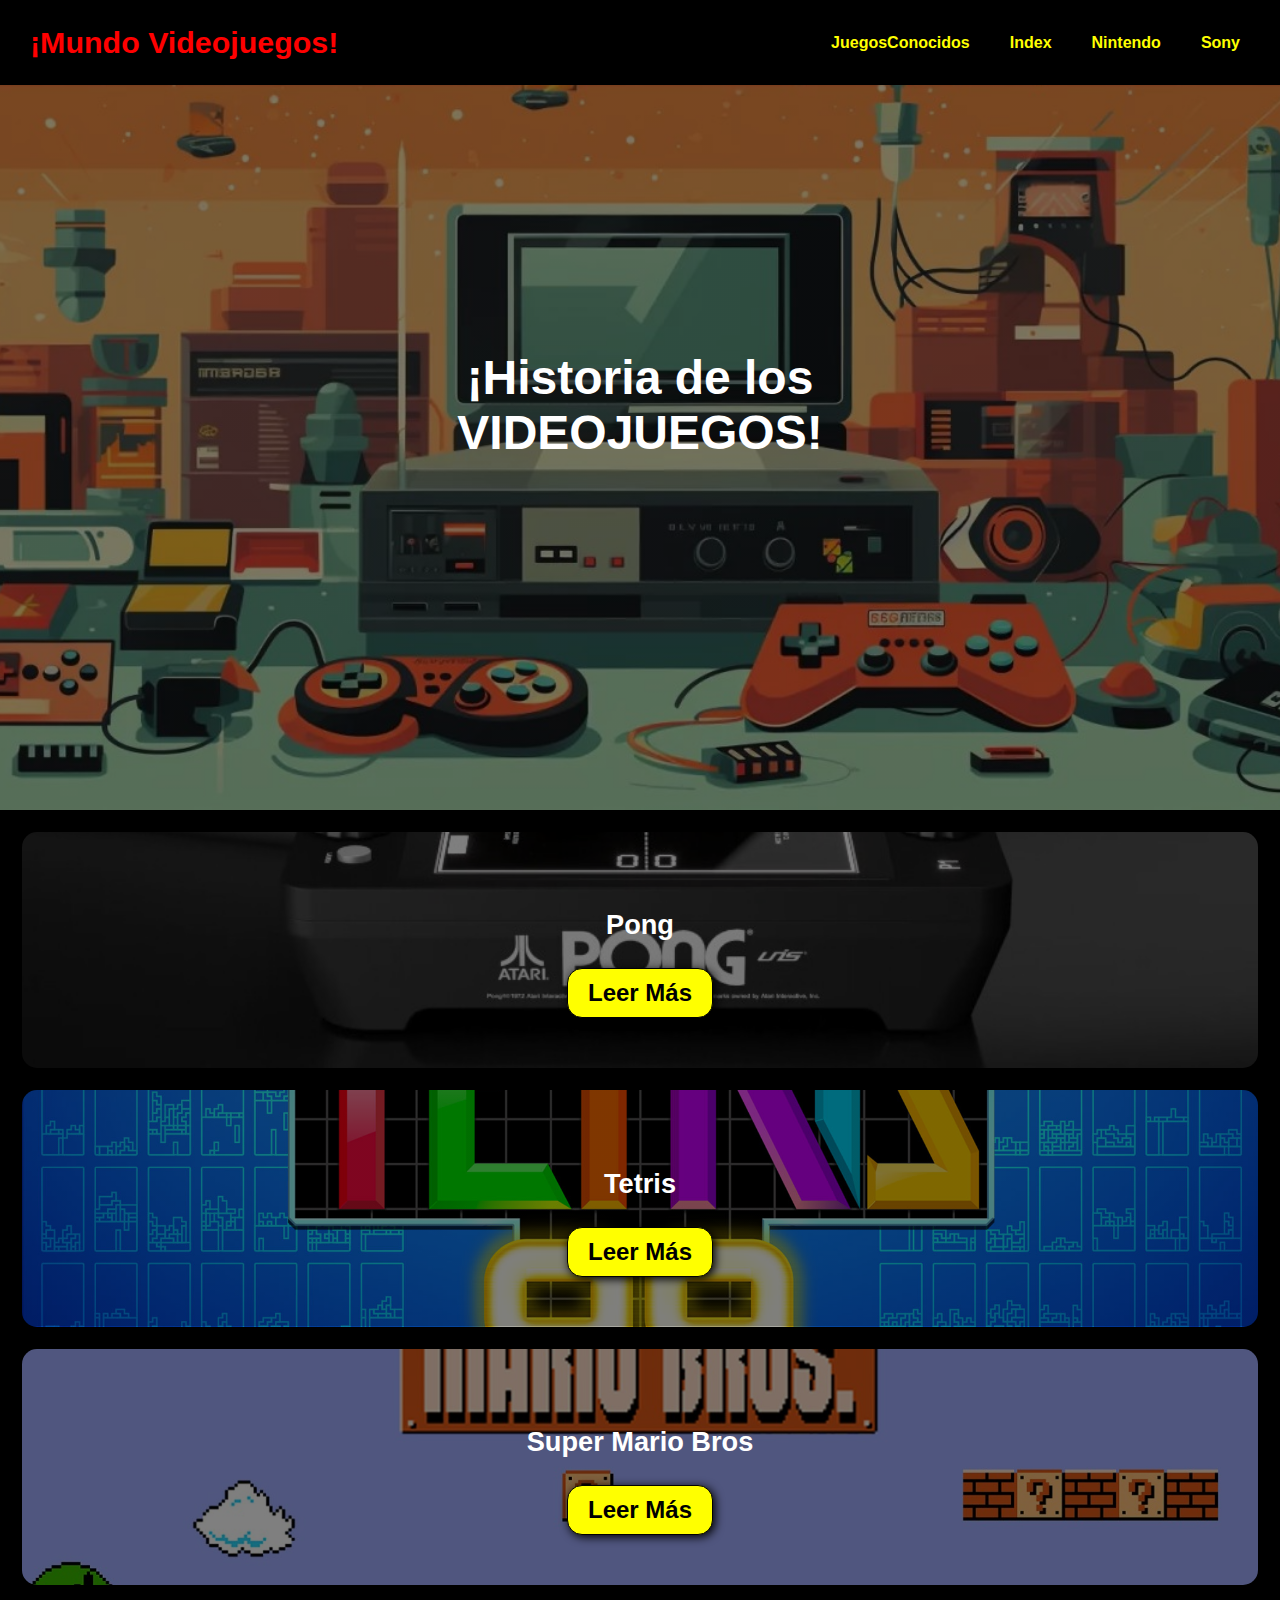
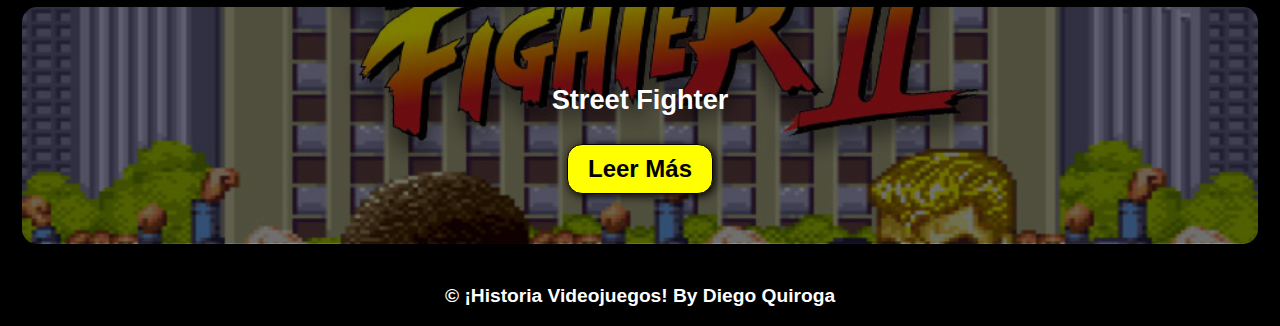
<file: Index.html>
<!DOCTYPE html>
<html lang="en">
<head>
    <meta content="width=device-width, initial-scale=1" name="viewport">
    <meta charset="UTF-8">
    <title>Index</title>
    <link rel="stylesheet" href="Index.css">

</head>
<body>
    <header>
        <div class="Contenido_No_Fijo">
            <p class="logo">¡Mundo Videojuegos!</p>
            <nav>
                <a href="JuegosConocidos.html">JuegosConocidos</a>
                <a href="Index.html">Index</a>
                <a href="Nintendo.html">Nintendo</a>
                <a href="Sony.html">Sony</a>
            </nav>
        </div>
    </header>
    
    <Section id="histoia">
        <h1>¡Historia de los <br>VIDEOJUEGOS!</h1>
    </Section>
    <section id="videojuegos-historicos">
        <div class="Contenido_No_Fijo">
            <div class="videojuegos">  
                <div class="Lista">
                    <h3>Pong</h3>
                    <p>Si bien Tennis for Two fue el primer juego, Pong fue una revolución. 
                        Este título se volvió un fenómeno cultural y, actualmente, muchos creen que fue el primer videojuego.</p>
                    <button onclick="MostrarTexto(this)">Leer Más</button>
                </div>
                <div class="Lista">
                    <h3>Tetris</h3>
                    <p>Durante décadas, fue el juego más vendido del planeta. Pese a que su creador, 
                        Alexey Pajitnov, no vio un centavo de su juego por años, 
                        Tetris llegó a ambos lados de la Cortina de Hierro 
                        en plena Guerra Fría y hasta se volvió deporte competitivo.</p>
                    <button onclick="MostrarTexto(this)">Leer Más</button>
                </div>
                <div class="Lista">
                    <h3>Super Mario Bros</h3>
                    <p>No fue el primer juego de plataformas, pero sí creó el molde definitivo como los conocemos con los requisitos mínimos:
                        saltar, correr, ir de un lado al otro de la pantalla y un personaje icónico.</p>
                    <button onclick="MostrarTexto(this)">Leer Más</button>
                </div>
                <div class="Lista">
                    <h3>Street Fighter</h3>
                    <p>Los juegos de peleas tienen un antes y un después de Street Fighter II. 
                        Este título puso las reglas básicas del género y las respetamos hasta hoy.</p>
                    <button onclick="MostrarTexto(this)">Leer Más</button>
                </div>
            </div>  
        </div>
        
    </section>
    <footer>
        <div class="Contenido_No_Fijo">
            <p>&copy; ¡Historia Videojuegos! By Diego Quiroga</p>
        </div>
    </footer>
    <script src="./Js/MostrarElementosOcultos.js"></script>
</body>
</html>
</file>
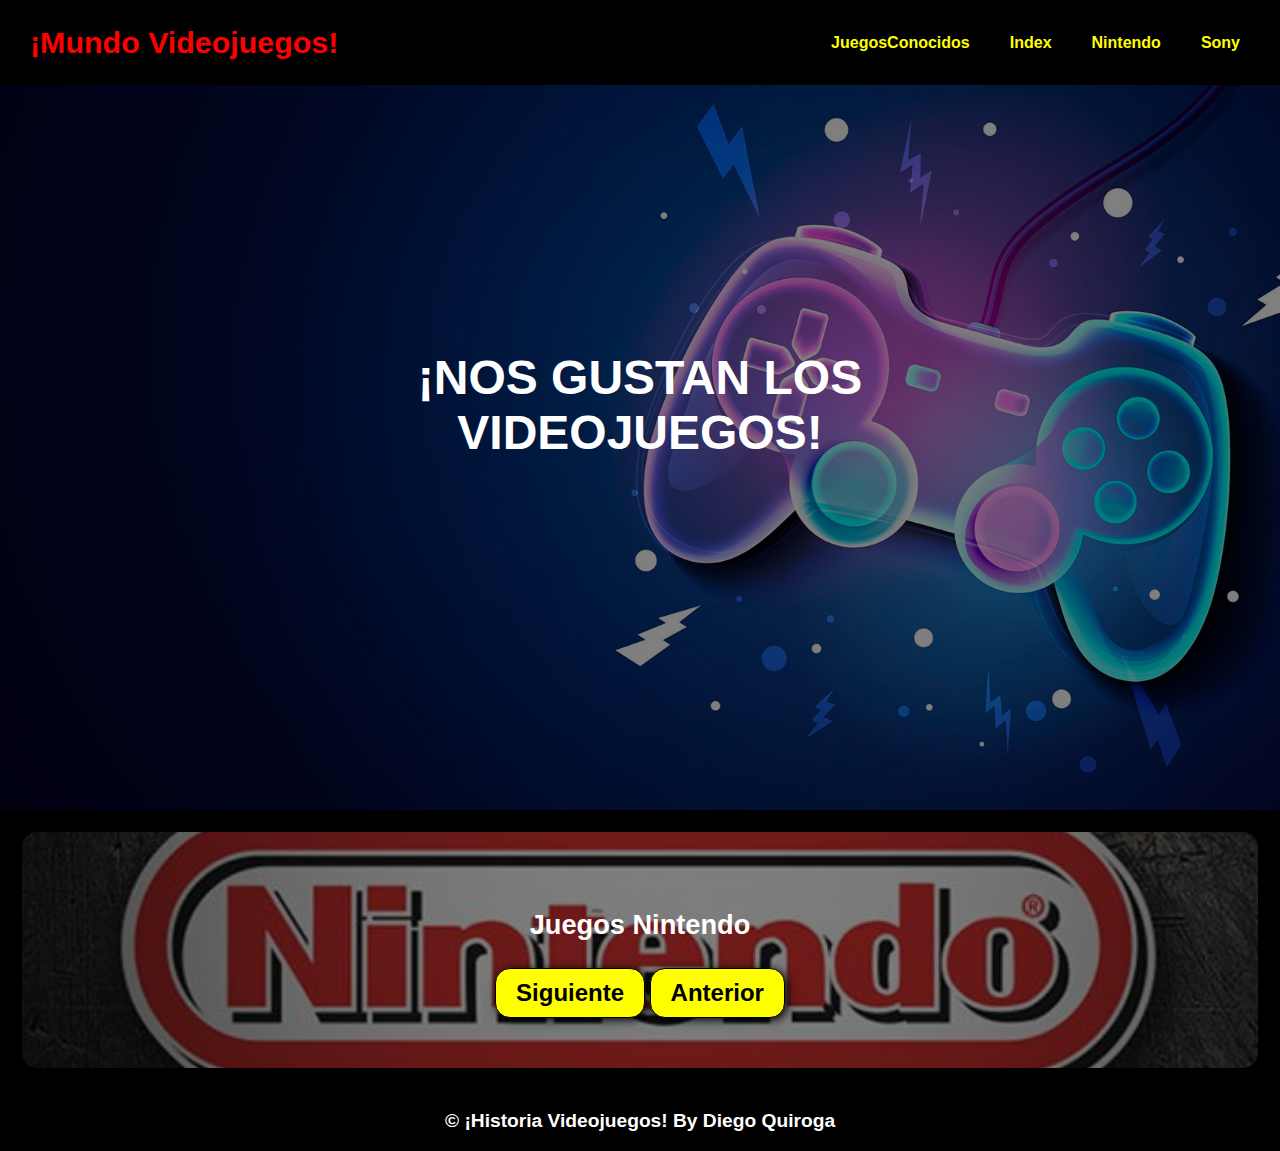
<file: JuegosConocidos.html>
<!DOCTYPE html>
<html lang="en">
<head>
    <meta charset="UTF-8">
    <meta name="viewport" content="width=device-width, initial-scale=1.0">
    <title>JuegosConocidos</title>
    <link rel="stylesheet" href="JuegosConocidos.css">
</head>
<body>
    <header>
        <div class="Contenido_No_Fijo">
            <p class="logo">¡Mundo Videojuegos!</p>
            <nav>
                <a href="JuegosConocidos.html">JuegosConocidos</a>
                <a href="Index.html">Index</a>
                <a href="Nintendo.html">Nintendo</a>
                <a href="Sony.html">Sony</a>
            </nav>
        </div>
    </header>
    <Section id="histoia">
        <h1>¡NOS GUSTAN LOS <br>VIDEOJUEGOS!</h1>
    </Section>
    <section id="videojuegos-historicos">
        <div class="Contenido_No_Fijo">
            <div class="videojuegos">  
                <div id="nintendo-section" class="Lista foto-nintendo">
                    <h3>Juegos Nintendo</h3>
                    <button onclick="imagenesDelanteNintendo()">Siguiente</button>
                    <button onclick="imagenesAtrasNintendo()">Anterior</button>
                </div>
                
            </div>  
        </div>
        
    </section>
    <footer>
        <div class="Contenido_No_Fijo">
            <p>&copy; ¡Historia Videojuegos! By Diego Quiroga</p>
        </div>
    </footer>
    <script src="./Js/imagenesDelante.js"></script>
</body>
</html>
</file>
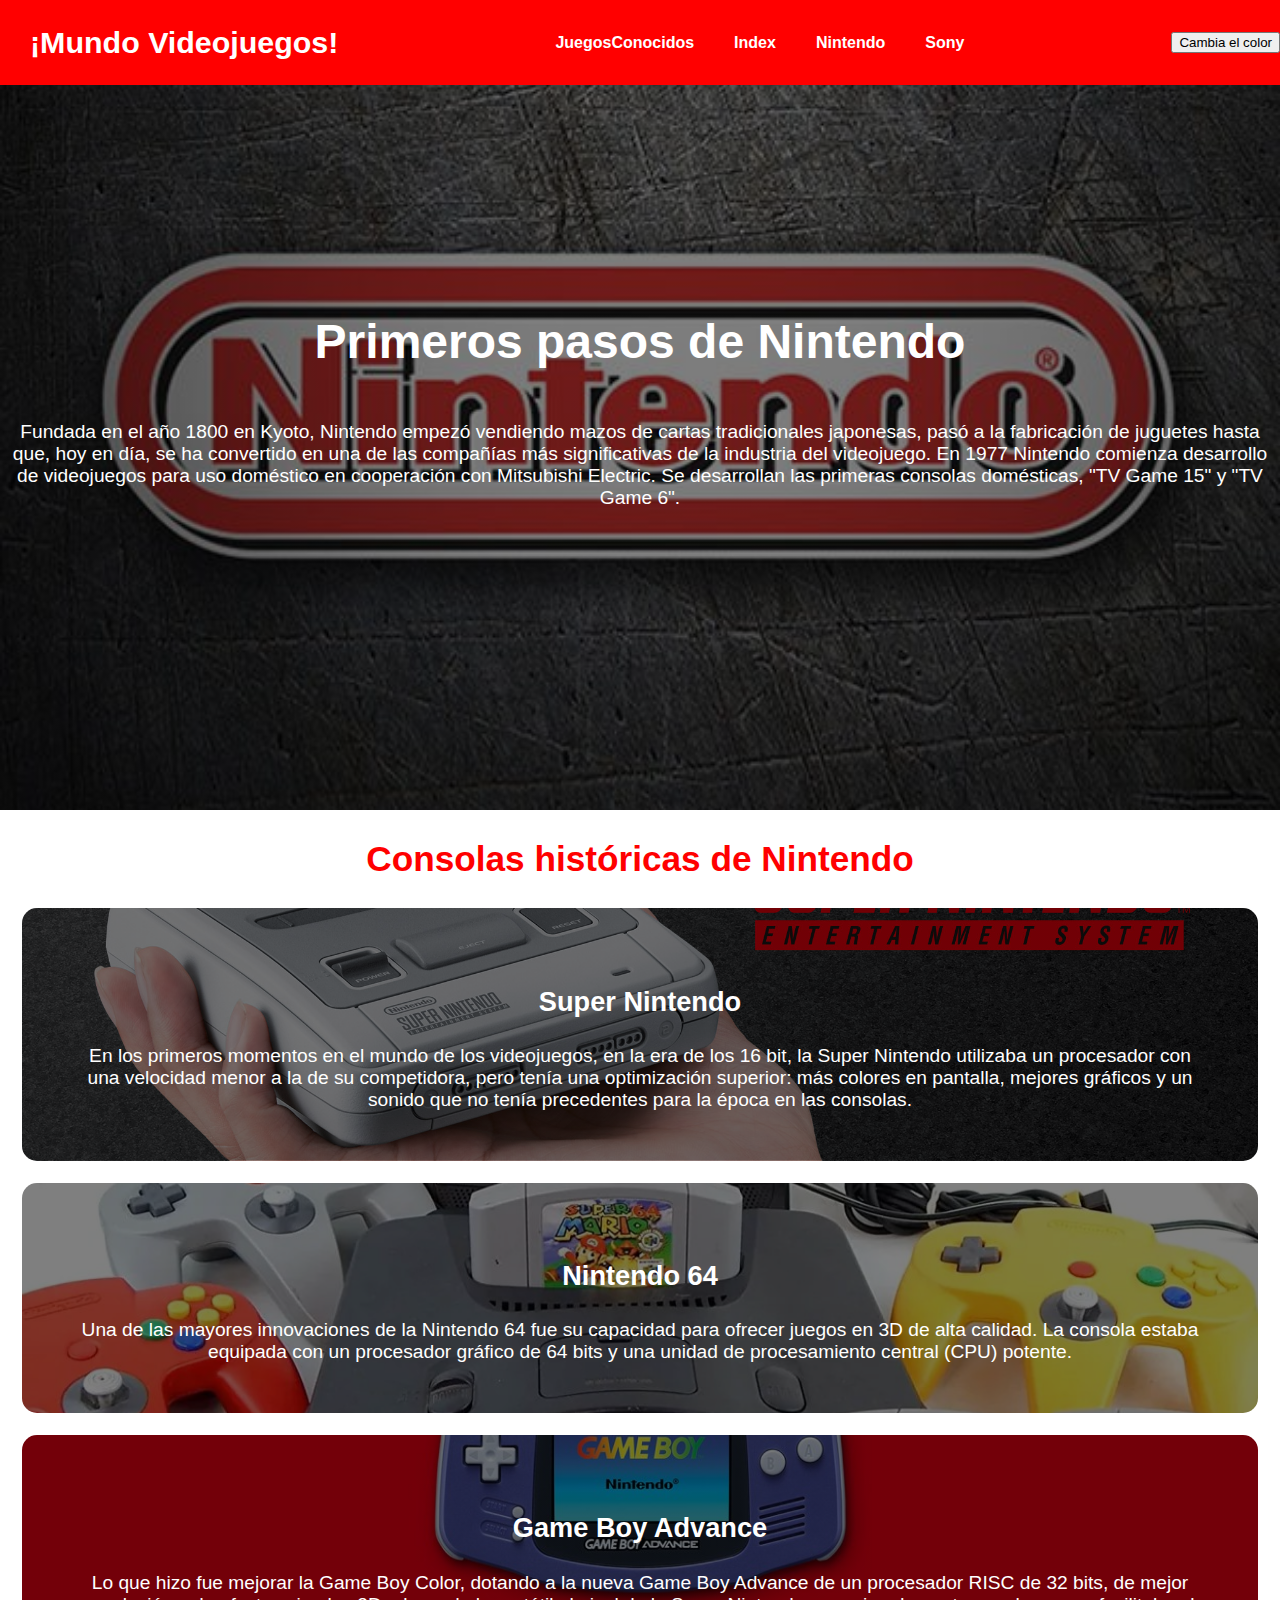
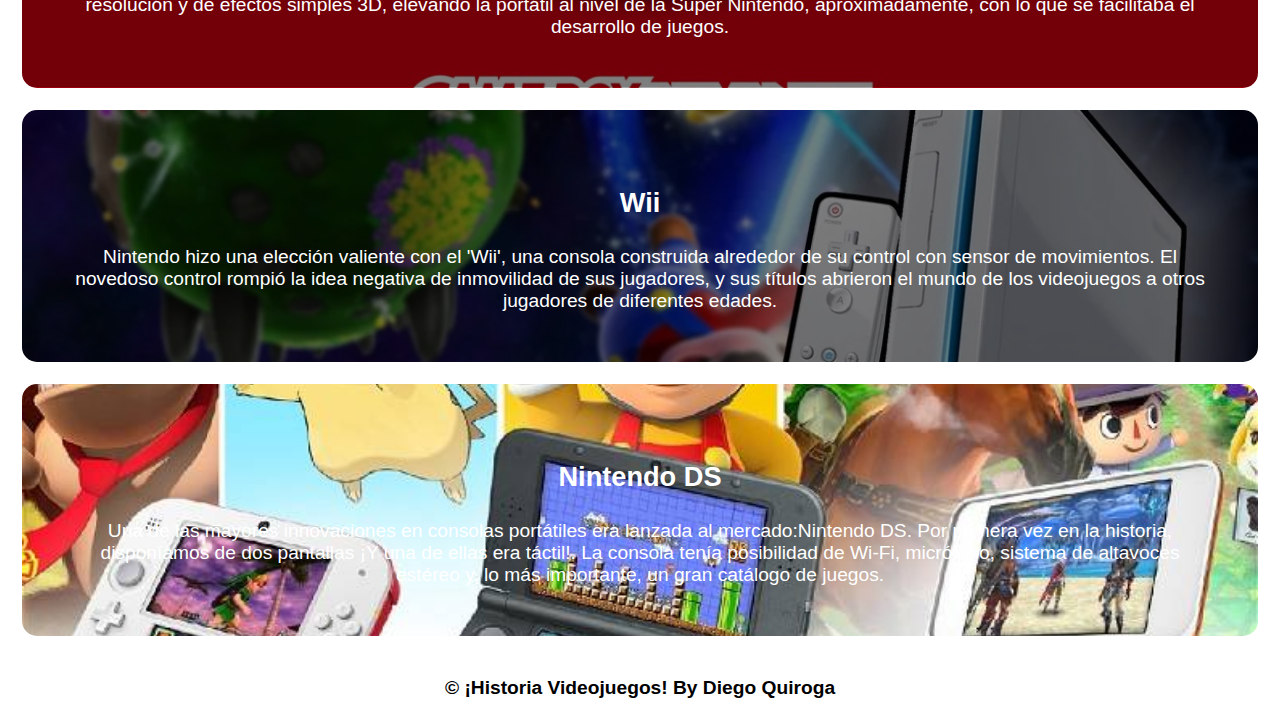
<file: Nintendo.html>
<!DOCTYPE html>
<html>
    <head>
        <meta content="width=device-width, initial-scale=1" name="viewport">
        <meta charset="UTF-8">
        <title>Nintendo</title>
        <link rel="stylesheet" href="Nintendo.css">
    </head>
<body>
    <header>
        <div class="contenedor">
            <p class="logo">¡Mundo Videojuegos!</p>
            <nav>
                <a href="JuegosConocidos.html">JuegosConocidos</a>
                <a href="Index.html">Index</a>
                <a href="Nintendo.html">Nintendo</a>
                <a href="Sony.html">Sony</a>
            </nav>
            <button onclick="cambiocolor()">Cambia el color</button>
        </div>
    </header>
    <Section id="Inicios"> 
         <h1>Primeros pasos de Nintendo</h1>
            <p>Fundada en el año 1800 en Kyoto, Nintendo empezó vendiendo mazos de cartas tradicionales japonesas, pasó a la fabricación 
            de juguetes hasta que, hoy en día, se ha convertido en una de las compañías más significativas de la industria del videojuego.
            En 1977 Nintendo comienza desarrollo de videojuegos para uso doméstico en cooperación con Mitsubishi Electric. Se desarrollan 
           las primeras consolas domésticas, "TV Game 15" y "TV Game 6".</p>
        </div> 
    </Section>
    <section id="Consolas-Populares">
        <div class="contenedor">
          <h2>Consolas históricas de Nintendo</h2> 
            <div class="consolas">
                <div class="consola">
                    <h3>Super Nintendo</h3>
                    <p>En los primeros momentos en el mundo de los videojuegos, en la era de los 16 bit, la Super Nintendo utilizaba 
                        un procesador con una velocidad menor a la de su competidora, pero tenía una optimización superior: 
                        más colores en pantalla, mejores gráficos y un sonido que no tenía precedentes para la época en las consolas.</p>
                </div>
                <div class="consola">
                    <h3>Nintendo 64</h3>
                    <p>Una de las mayores innovaciones de la Nintendo 64 fue su capacidad para ofrecer juegos en 3D de alta calidad.
                    La consola estaba equipada con un procesador gráfico de 64 bits y una unidad de procesamiento central (CPU) potente.</p>
                </div>
                <div class="consola">
                    <h3>Game Boy Advance</h3>
                    <p>Lo que hizo fue mejorar la Game Boy Color, dotando a la nueva Game Boy Advance de un procesador RISC de 
                        32 bits, de mejor resolución y de efectos simples 3D, elevando la portátil al nivel de 
                        la Super Nintendo, aproximadamente, con lo que se facilitaba el desarrollo de juegos.</p>
                </div>
                <div class="consola">
                    <h3>Wii</h3>
                    <p>Nintendo hizo una elección valiente con el 'Wii', una consola construida alrededor de su control con 
                    sensor de movimientos. El novedoso control rompió la idea negativa de inmovilidad de sus jugadores, y
                    sus títulos abrieron el mundo de los videojuegos a otros jugadores de diferentes edades.</p>
                </div>
                <div class="consola">
                    <h3>Nintendo DS</h3>
                    <p>Una de las mayores innovaciones en consolas portátiles era lanzada al mercado:Nintendo DS.
                    Por primera vez en la historia, disponíamos de dos pantallas ¡Y una de ellas era táctil!. 
                    La consola tenía posibilidad de Wi-Fi, micrófono, sistema de altavoces estéreo y, lo más importante, 
                    un gran catálogo de juegos.</p>
                </div>
            </div>    
        </div>
        
    </section> 
    <footer>
        <div class="contenedor">
            <p>&copy; ¡Historia Videojuegos! By Diego Quiroga</p>
        </div>
    </footer>
    <script src="Js/CmbioColorWeb.js"></script>
</body>
</html>
</file>
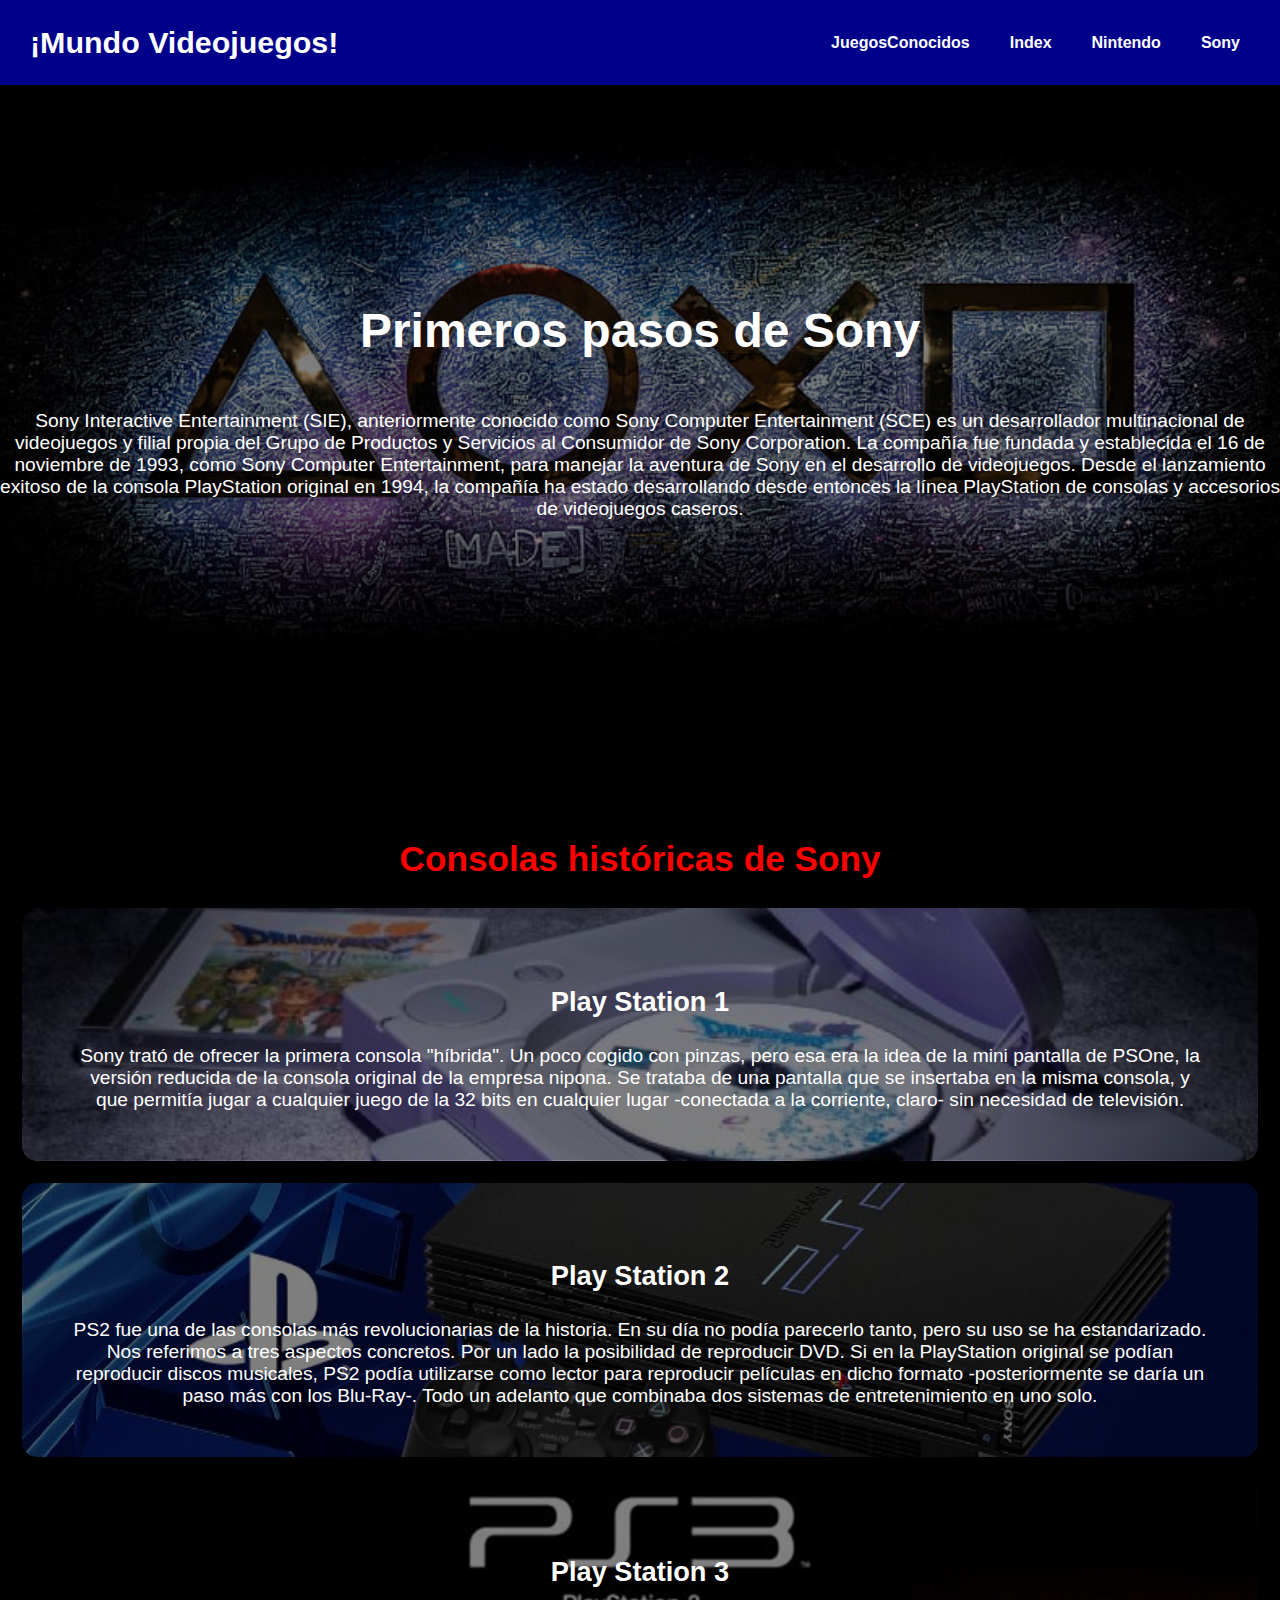
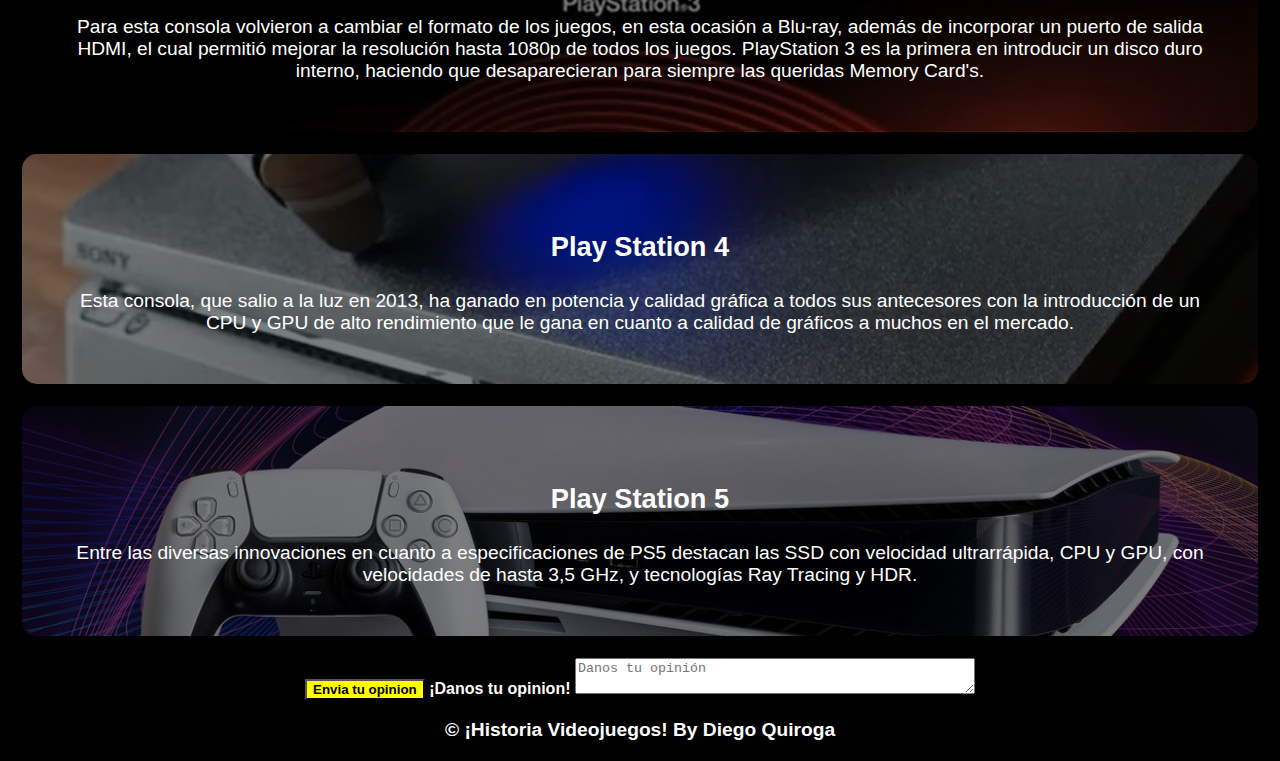
<file: Sony.html>
<!DOCTYPE html>
<html>
    <head>
        <meta content="width=device-width, initial-scale=1" name="viewport">
        <meta charset="UTF-8">
        <title>Sony</title>
        <link rel="stylesheet" href="Sony.css">
    </head>
<body>
    <header>
        <div class="contenedor">
            <p class="logo">¡Mundo Videojuegos!</p>
            <nav>
                <a href="JuegosConocidos.html">JuegosConocidos</a>
                <a href="Index.html">Index</a>
                <a href="Nintendo.html">Nintendo</a>
                <a href="Sony.html">Sony</a>
            </nav>
        </div>
    </header>
    <Section id="Inicios"> 
         <h1>Primeros pasos de Sony</h1>
            <p>Sony Interactive Entertainment (SIE), anteriormente conocido como Sony Computer Entertainment (SCE) es un desarrollador multinacional de 
                videojuegos y filial propia del Grupo de Productos y Servicios al Consumidor de Sony Corporation.
                La compañía fue fundada y establecida el 16 de noviembre de 1993, como Sony Computer Entertainment, para manejar 
                la aventura de Sony en el desarrollo de videojuegos. Desde el lanzamiento exitoso de la consola PlayStation 
                original en 1994, la compañía ha estado desarrollando desde entonces la línea PlayStation de 
                consolas y accesorios de videojuegos caseros.
            </p>
        </div> 
    </Section>
    <section id="Consolas-Populares">
        <div class="contenedor">
          <h2>Consolas históricas de Sony</h2> 
            <div class="consolas">
                <div class="consola">
                    <h3>Play Station 1</h3>
                    <p>Sony trató de ofrecer la primera consola "híbrida". Un poco cogido con pinzas, pero esa era la idea de la mini pantalla de PSOne, 
                        la versión reducida de la consola original de la empresa nipona. Se trataba de una pantalla que se insertaba en la misma consola, y 
                        que permitía jugar a cualquier juego de la 32 bits en cualquier lugar -conectada a la corriente, claro- sin necesidad de televisión.</p>
                </div>
                <div class="consola">
                    <h3>Play Station 2</h3>
                    <p>PS2 fue una de las consolas más revolucionarias de la historia. En su día no podía parecerlo tanto, pero su uso se ha estandarizado. 
                        Nos referimos a tres aspectos concretos.
                        Por un lado la posibilidad de reproducir DVD. Si en la PlayStation original se podían reproducir discos musicales, PS2 podía utilizarse como lector para
                        reproducir películas en dicho formato -posteriormente se daría un paso más con los Blu-Ray-. 
                        Todo un adelanto que combinaba dos sistemas de entretenimiento en uno solo.</p>
                </div>
                <div class="consola">
                    <h3>Play Station 3</h3>
                    <p>Para esta consola volvieron a cambiar el formato de los juegos, en esta ocasión a Blu-ray, además de incorporar un puerto de salida HDMI, 
                       el cual permitió mejorar la resolución hasta 1080p de todos los juegos. 
                       PlayStation 3 es la primera en introducir un disco duro interno, haciendo que desaparecieran para siempre las queridas Memory Card's.</p>
                </div>
                <div class="consola">
                    <h3>Play Station 4</h3>
                    <p>Esta consola, que salio a la luz en 2013, ha ganado en potencia y calidad gráfica a todos sus antecesores con la introducción de un 
                       CPU y GPU de alto rendimiento que le gana en cuanto a calidad de gráficos a muchos en el mercado.</p>
                </div>
                <div class="consola">
                    <h3>Play Station 5</h3>
                    <p>Entre las diversas innovaciones en cuanto a especificaciones de PS5 destacan las SSD con velocidad 
                       ultrarrápida, CPU y GPU, con velocidades de hasta 3,5 GHz, y tecnologías Ray Tracing y HDR.</p>
                </div>
            </div>    
        </div>
        
    </section> 
    <section id="formulario">
        <form onsubmit="Valoracion(event)">
            <input type="submit" class="Enviar"  value="Envia tu opinion">
            <label for="Valoracion">¡Danos tu opinion!</label>
            <textarea id="Opinion" placeholder="Danos tu opinión"></textarea>
            </form>
    </section>
    <footer>
        <div class="contenedor">
            <p>&copy; ¡Historia Videojuegos! By Diego Quiroga</p>
        </div>
    </footer>
    <script src="./Js/FormularioAlert.js"></script>
</body>
</html>   
</body>
</html>
</file>
<file: Index.css>
/*Version de la Web en tamaño reducido*/


/*Los elementos no creceran mas allá del limite que yo les de*/
*{
    box-sizing: border-box;}
/*Seleccionamos el tipo de letra del body y le ponemos margen 0*/
body{
    font-family: 'Roboto', sans-serif;
    margin: 0;
    background-color: rgb(0, 0, 0);
}

/*   HEADER SECTION    */


/*Color de fondo del header*/
header{
    background-color: black;
}
/*Estilo de la etiqueta logo*/
header .logo{
    margin: 0;
    padding: 25px 30px;
    font-weight: bold;
    color: red;
    font-size: 1.9em;
}
/**/
header .Contenido_No_Fijo{
    display: flex;
    flex-direction: column;
    align-items: center;
}
/*Estilo de los elementos de navegacion*/
header nav{
    display: flex;
    flex-direction: column;
    text-align: center;
    padding-bottom: 25px;
}
/*Separacion de los enlaces y estilo de los mismos*/
header a{
    padding: 5px 20px;
    text-decoration: none;
    font-weight: bold;
    color: yellow;
    
}
/*Cambio de color de los enlaces al pasar el cursor*/
header a:hover{
    color: white;
}


/*   END HEADER SECTION    */


/*Damos tamaño a los h1*/
h1{ font-size: 3em;}
/*Damos tamaño a los h2*/
h2{ font-size: 2.2em;}
/*Damos tamaño a los h3*/
h3{ font-size: 1.7em;}
/*Damos tamaño a los p*/
p{ font-size: 1.2em;}

/*Estilo de los botones*/
button{
    font-size: 1.5em;
    font-weight: bold;
    padding: 10px 20px;
    border-radius: 15px;
    border: 1px solid rgba(1,1,1.0);
    box-shadow: 2px 2px 10px rgba(1,1,1.0);
    color: black;
    background-color: yellow;
}

/*Cambio de color al pasar el cursor por encima de los botones*/
button:hover{
    background-color: gray;
}
/*Margen automatico y lo maximo a lo que se expande el texto del contenido de la clase deleccionada*/
.Contenido_No_Fijo{
    max-width: 1400px;
    margin: auto;
}


#histoia{
    display: flex;
    align-items: center;
    justify-content: center;
    text-align: center;
    flex-direction: column;
    height: 90vh;
    color: white;
    background-color: black;
    background-image: linear-gradient(
        0deg,
        rgba(0,0,0,0.5),
        rgba(0,0,0,0.5)
    )
    ,url("Fotos/HistoriaVideojuegos.jpg");
    background-repeat: no-repeat;
    background-size: cover;
    background-position: center center;
}

#historia h1{
    color: black;
}

#videojuegos-historicos{
    background-color: black;
    color: white;
    text-align: center;
}

#videojuegos-historicos.Contenido_No_Fijo{
    padding: 200px 12px;
}

#videojuegos-historicos p{
    display: none;
}

#videojuegos-historicos .Lista{
    background-position: center center;
    background-size: cover;
    padding: 50px;
    margin: 22px;
    border-radius: 15px;
}

/*linearGradient hace que el texto sobre la imagen quede mejor*/
.Lista:first-child{   
    background-image: linear-gradient(
        0deg,
        rgba(0,0,0,0.5),
        rgba(0,0,0,0.5)
    )
    ,url(Fotos/Pong.jpg);
}

.Lista:nth-child(2){
    background-image: linear-gradient(
        0deg,
        rgba(0,0,0,0.5),
        rgba(0,0,0,0.5)
    )
    ,url(Fotos/Tetris.jpg);
}

.Lista:nth-child(3){
    background-image: linear-gradient(
        0deg,
        rgba(0,0,0,0.5),
        rgba(0,0,0,0.5)
    )
    ,url(Fotos/Mario.jpg);
}

.Lista:last-child{
    background-image: linear-gradient(
        0deg,
        rgba(0,0,0,0.5),
        rgba(0,0,0,0.5)
    )
    ,url(Fotos/Street.jpg);
}

footer{
    font-weight: bold;
    display: flex;
    flex-direction: column;
    justify-content: center;
    align-items: flex-end;
    text-align: center;
    color: white;

}
    

/*Para que sea responsive y se modifique cuando el tamaño de la pantalla sea mayor al indicado, es decir, 
en este caso es la version de la Web en tamaño grande*/

@media screen and (min-width: 720px){
    /*El header se mantiene arriba mientras bajamos por la pagina*/
    header{
        position: fixed;
        width: 100%;
    }

    header .Contenido_No_Fijo{
        flex-direction: row;
        justify-content: space-between;
    }

    header nav{
        flex-direction: row;
        padding-bottom: 0;
        padding-right: 20px;
    }

    
}
</file>
<file: JuegosConocidos.css>
/*Version de la Web en tamaño reducido*/


/*Los elementos no creceran mas allá del limite que yo les de*/
*{
    box-sizing: border-box;}
/*Seleccionamos el tipo de letra del body y le ponemos margen 0*/
body{
    font-family: 'Roboto', sans-serif;
    margin: 0;
    background-color: black;
}

/*Damos tamaño a los h1*/
h1{ font-size: 3em;}
/*Damos tamaño a los h2*/
h2{ font-size: 2.2em;}
/*Damos tamaño a los h3*/
h3{ font-size: 1.7em;}
/*Damos tamaño a los p*/
p{ font-size: 1.2em;}

/*Estilo de los botones*/
button{
    font-size: 1.5em;
    font-weight: bold;
    padding: 10px 20px;
    border-radius: 15px;
    border: 1px solid rgba(1,1,1.0);
    box-shadow: 2px 2px 10px rgba(1,1,1.0);
    color: black;
    background-color: yellow;
}

/*Cambio de color al pasar el cursor por encima de los botones*/
button:hover{
    background-color: gray;
}
/*Margen automatico y lo maximo a lo que se expande el texto del contenido de la clase deleccionada*/
.Contenido_No_Fijo{
    max-width: 1400px;
    margin: auto;
}
/*Color de fondo del header*/
header{
    background-color: black;
}
/*Estilo de la etiqueta logo*/
header .logo{
    margin: 0;
    padding: 25px 30px;
    font-weight: bold;
    color: red;
    font-size: 1.9em;
}
/**/
header .Contenido_No_Fijo{
    display: flex;
    flex-direction: column;
    align-items: center;
}
/*Estilo de los elementos de navegacion*/
header nav{
    display: flex;
    flex-direction: column;
    text-align: center;
    padding-bottom: 25px;
}
/*Separacion de los enlaces y estilo de los mismos*/
header a{
    padding: 5px 20px;
    text-decoration: none;
    font-weight: bold;
    color: yellow;

}
/*Cambio de color de los enlaces al pasar el cursor*/
header a:hover{
    color: white;
}

#histoia{
    display: flex;
    align-items: center;
    justify-content: center;
    text-align: center;
    flex-direction: column;
    height: 90vh;
    color: white;
    background-color: black;
    background-image: linear-gradient(
        0deg,
        rgba(0,0,0,0.5),
        rgba(0,0,0,0.5)
    )
    ,url("Fotos/videojuegos.jpg");
    background-repeat: no-repeat;
    background-size: cover;
    background-position: center center;
}

#historia h1{
    color: black;
}

#videojuegos-historicos{
    background-color: black;
    color: white;
    text-align: center;
}

#videojuegos-historicos.Contenido_No_Fijo{
    padding: 200px 12px;
}

#videojuegos-historicos p{
    display: none;
}

#videojuegos-historicos .Lista{
    background-position: center center;
    background-size: cover;
    padding: 50px;
    margin: 22px;
    border-radius: 15px;
}



.foto-nintendo{
    background-image: linear-gradient(
        0deg,
        rgba(0,0,0,0.5),
        rgba(0,0,0,0.5)
    )
    ,url(FotosNintendo/Nintendo.jpg);
}



.foto-nintendo-1{
    background-image: linear-gradient(
        0deg,
        rgba(0,0,0,0.5),
        rgba(0,0,0,0.5)
    )
    ,url(JuegoConocidosNintendo/Nintendo.jpg);
    background-position: center;
}

.foto-nintendo-2{
    background-image: linear-gradient(
        0deg,
        rgba(0,0,0,0.5),
        rgba(0,0,0,0.5)
    )
    ,url(JuegoConocidosNintendo/Nintendo2.jpg);
    background-position: center;
}

.foto-nintendo-3{
    background-image: linear-gradient(
        0deg,
        rgba(0,0,0,0.5),
        rgba(0,0,0,0.5)
    )
    ,url(JuegoConocidosNintendo/Nintendo3.jpg);
    background-position: center;
}



footer{
    font-weight: bold;
    display: flex;
    flex-direction: column;
    justify-content: center;
    align-items: flex-end;
    text-align: center;
    color: white;

}
    

/*Para que sea responsive y se modifique cuando el tamaño de la pantalla sea mayor al indicado, es decir, 
en este caso es la version de la Web en tamaño grande*/

@media screen and (min-width: 720px){
    /*El header se mantiene arriba mientras bajamos por la pagina*/
    header{
        position: fixed;
        width: 100%;
    }

    header .Contenido_No_Fijo{
        flex-direction: row;
        justify-content: space-between;
    }

    header nav{
        flex-direction: row;
        padding-bottom: 0;
        padding-right: 20px;
    }

    
}
</file>
<file: Nintendo.css>
/*Los elementos no creceran mas allá del limite que yo les de*/
*{
    box-sizing: border-box;
}

/*Seleccionamos el tipo de letra del body y le ponemos margen 0*/
body{
    font-family: 'Roboto', sans-serif;
    margin: 0;
    background-color: white;
}

/*Damos tamaño a los h1*/
h1{ font-size: 3em;}
/*Damos tamaño a los h2*/
h2{ font-size: 2.2em;}
/*Damos tamaño a los h3*/
h3{ font-size: 1.7em;}
/*Damos tamaño a los p*/
p{ 
    font-size: 1.2em;
    max-width: 1400px;
}


/*Margen automatico y lo maximo a lo que se expande el texto del contenido de la clase deleccionada*/
.contenedor{
    max-width: 1400px;
    margin: auto;
}
/*Color de fondo del header*/
header{
    background-color: red;
}
/*Estilo de la etiqueta logo*/
header .logo{
    margin: 0;
    padding: 25px 30px;
    font-weight: bold;
    color: white;
    font-size: 1.9em;
}
/**/
header .contenedor{
    display: flex;
    flex-direction: column;
    align-items: center;
}
/*Estilo de los elementos de navegacion*/
header nav{
    display: flex;
    flex-direction: column;
    text-align: center;
    padding-bottom: 25px;
}
/*Separacion de los enlaces y estilo de los mismos*/
header a{
    padding: 5px 20px;
    text-decoration: none;
    font-weight: bold;
    color: white;

}
/*Cambio de color de los enlaces al pasar el cursor*/
header a:hover{
    color: violet;
}

#Inicios{
    display: flex;
    align-items: center;
    justify-content: center;
    text-align: center;
    flex-direction: column;
    height: 90vh;
    color: white;
    background-image: linear-gradient(
        0deg,
        rgba(0,0,0,0.5),
        rgba(0,0,0,0.5)
    )
    ,url("FotosNintendo/Nintendo.jpg");
    background-repeat: no-repeat;
    background-size: cover;
    background-position: center center;
}

#Inicios h1{
    color: white;
}

#Consolas-Populares{
    color: white;
    text-align: center;
}
#Consolas-Populares h2{
    color: red;
    font-weight: bold;
}
#Consolas-Populares.contenedor{
    padding: 200px 12px;
}

#Consolas-Populares p{
    display:inline;
}

#Consolas-Populares .consola{
    background-position: center center;
    background-size: cover;
    padding: 50px;
    margin: 22px;
    border-radius: 15px;
}

.consola:first-child{
    
    background-image: linear-gradient(
        0deg,
        rgba(0,0,0,0.5),
        rgba(0,0,0,0.5)
    )
    ,url(FotosNintendo/NintendoClassicMiniSNES.jpg);
}

.consola:nth-child(2){
    background-image: linear-gradient(
        0deg,
        rgba(0,0,0,0.5),
        rgba(0,0,0,0.5)
    )
    ,url(FotosNintendo/nintendo64.jpg);
}

.consola:nth-child(3){
    background-image: linear-gradient(
        0deg,
        rgba(0,0,0,0.5),
        rgba(0,0,0,0.5)
    )
    ,url(FotosNintendo/Advance.jpg);
}

.consola:nth-child(4){
    background-image: linear-gradient(
        0deg,
        rgba(0,0,0,0.5),
        rgba(0,0,0,0.5)
    )
    ,url(FotosNintendo/wii.jpg);
}

.consola:last-child{
    background-image: url(FotosNintendo/nintendoDs.jpg);
}

footer{
    font-weight: bold;
    display: flex;
    flex-direction: column;
    justify-content: center;
    align-items: flex-end;
    text-align: center;
    color: black;

}

@media screen and (min-width: 720px){
    /*El header se mantiene arriba mientras bajamos por la pagina*/
    header{
        position: fixed;
        width: 100%;
    }

    header .contenedor{
        flex-direction: row;
        justify-content: space-between;
    }

    header nav{
        flex-direction: row;
        padding-bottom: 0;
        padding-right: 20px;
    }

    
}
</file>
<file: Sony.css>
/*Los elementos no creceran mas allá del limite que yo les de*/
*{
    box-sizing: border-box;
}

/*Seleccionamos el tipo de letra del body y le ponemos margen 0*/
body{
    font-family: 'Roboto', sans-serif;
    margin: 0;
    background-color: black;
}

/*Damos tamaño a los h1*/
h1{ font-size: 3em;}
/*Damos tamaño a los h2*/
h2{ font-size: 2.2em;}
/*Damos tamaño a los h3*/
h3{ font-size: 1.7em;}
/*Damos tamaño a los p*/
p{ 
    font-size: 1.2em;
    max-width: 1400px;
}


/*Margen automatico y lo maximo a lo que se expande el texto del contenido de la clase deleccionada*/
.contenedor{
    max-width: 1400px;
    margin: auto;
}
/*Color de fondo del header*/
header{
    background-color: darkblue;
}
/*Estilo de la etiqueta logo*/
header .logo{
    margin: 0;
    padding: 25px 30px;
    font-weight: bold;
    color: white;
    font-size: 1.9em;
}
/**/
header .contenedor{
    display: flex;
    flex-direction: column;
    align-items: center;
}
/*Estilo de los elementos de navegacion*/
header nav{
    display: flex;
    flex-direction: column;
    text-align: center;
    padding-bottom: 25px;
}
/*Separacion de los enlaces y estilo de los mismos*/
header a{
    padding: 5px 20px;
    text-decoration: none;
    font-weight: bold;
    color: white;

}
/*Cambio de color de los enlaces al pasar el cursor*/
header a:hover{
    color: black;
}

#Inicios{
    display: flex;
    align-items: center;
    justify-content: center;
    text-align: center;
    flex-direction: column;
    height: 90vh;
    color: white;
    background-image: linear-gradient(
        0deg,
        rgba(0,0,0,0.5),
        rgba(0,0,0,0.5)
    )
    ,url("FotosPs/Playstation.jpg");
    background-repeat: no-repeat;
    background-size: cover;
    background-position: center center;
}

#Inicios h1{
    color: white;
}

#Consolas-Populares{
    background-color: black;
    color: white;
    text-align: center;
}
#Consolas-Populares h2{
    color: red;
    font-weight: bold;
}
#Consolas-Populares.contenedor{
    padding: 200px 12px;
}

#Consolas-Populares p{
    display:inline;
}

#Consolas-Populares .consola{
    background-position: center center;
    background-size: cover;
    padding: 50px;
    margin: 22px;
    border-radius: 15px;
}

.consola:first-child{
    
    background-image: linear-gradient(
        0deg,
        rgba(0,0,0,0.5),
        rgba(0,0,0,0.5)
    )
    ,url(FotosPs/PS1.jpg);
}

.consola:nth-child(2){
    background-image: linear-gradient(
        0deg,
        rgba(0,0,0,0.5),
        rgba(0,0,0,0.5)
    )
    ,url(FotosPs/PS2.jpg);
}

.consola:nth-child(3){
    background-image: linear-gradient(
        0deg,
        rgba(0,0,0,0.5),
        rgba(0,0,0,0.5)
    )
    ,url(FotosPs/PS3.jpg);
}

.consola:nth-child(4){
    background-image: linear-gradient(
        0deg,
        rgba(0,0,0,0.5),
        rgba(0,0,0,0.5)
    )
    ,url(FotosPs/PS4.jpg);
}

.consola:last-child{
    background-image: linear-gradient(
        0deg,
        rgba(0,0,0,0.5),
        rgba(0,0,0,0.5)
    )
    ,url(FotosPs/PS5.jpg);
}

footer{
    font-weight: bold;
    display: flex;
    flex-direction: column;
    justify-content: center;
    align-items: flex-end;
    text-align: center;
    color: white;

}
#formulario{
    font-weight: bold;
    display: flex;
    flex-direction: column;
    justify-content: center;
    align-items:center;
    text-align:center;
    color: white;
}
form .Enviar{
    color:black;
    background-color: yellow;
    font-weight: bold;
}

form #Opinion{
    width: 400px;
}

form p{
    color: white;
}

@media screen and (min-width: 720px){
    /*El header se mantiene arriba mientras bajamos por la pagina*/
    header{
        position: fixed;
        width: 100%;
    }

    header .contenedor{
        flex-direction: row;
        justify-content: space-between;
    }

    header nav{
        flex-direction: row;
        padding-bottom: 0;
        padding-right: 20px;
    }

    
}
</file>
